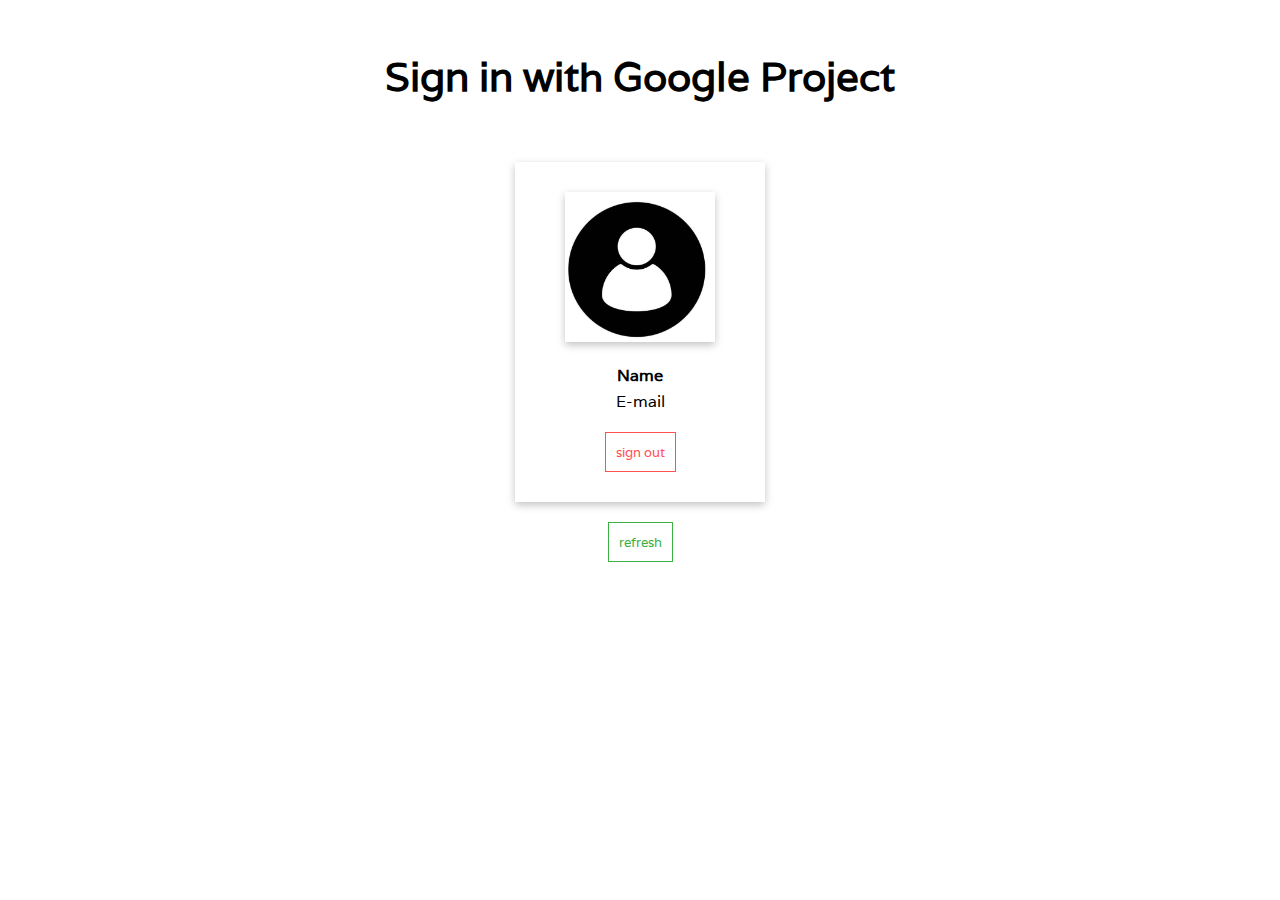
<file: index.html>
<!DOCTYPE html>
<html lang="en">
<head>
    <meta charset="UTF-8">
    <meta http-equiv="X-UA-Compatible" content="IE=edge">
    <meta name="viewport" content="width=device-width, initial-scale=1.0">
    <link rel="stylesheet" href="style.css">
    <link rel="preconnect" href="https://fonts.gstatic.com">
    <link href="https://fonts.googleapis.com/css2?family=Varela&display=swap" rel="stylesheet">
    <meta name="google-signin-client_id" content="428616611059-llpkbm0ns6gruqm0eroa4kakqob5tjcf.apps.googleusercontent.com">
    <script src="https://apis.google.com/js/platform.js" async defer></script>
    <title>Sign in with Google</title>
</head>
<body>
    <div class="container">
        <header class="header">
            <h1 class="header__text">Sign in with Google Project</h1>
        </header>

        <div id="g-signin2" class="g-signin2" data-onsuccess="onSignIn"></div>
    
        <div id="profile">
            <img id="profile__image" src="./placeholder.jpg" alt="user image">
            <h3 id="profile__name">Name</h3>
            <p id="profile__email">E-mail</p>
            <button id="signout-button" onclick="signOut()">sign out</button>
        </div>

        <button id="refresh-button" onclick="refresh()">refresh</button>
    </div>
   
    <script src="main.js"></script>
    <script src="https://apis.google.com/js/platform.js?onload=renderButton" async defer></script>
</body>
</html>
</file>
<file: style.css>
:root {
    --green: #3BB143;
    --red: #FF5050;
}

*,
*::after,
*::before {
    margin: 0;
    padding: 0;
    box-sizing: inherit;
}

html{
    font-size: 62.5%; /*1rem = 10px*/
    font-family: 'Varela', sans-serif;
}

body{
    box-sizing: border-box;
}

.container {
    width: 75vw;
    margin: 5rem auto;

    display: flex;
    flex-direction: column;
    text-align: center;
    align-items: center;
}

.header {
    margin-bottom: 2rem;
}

.header__text {
    font-size: 4rem;
    margin-bottom: 2rem;
}

.signin-button {
    font-family: 'Varela', sans-serif;
    
}

#profile {
    margin-top: 2rem;
    padding: 3rem 5rem;
    box-shadow: rgba(0, 0, 0, 0.24) 0px 3px 8px;
}

#profile__image {
    box-shadow: rgba(0, 0, 0, 0.24) 0px 3px 8px;
    width: 15rem;
    height: 15rem;
}

#profile__name {
    font-size: 1.6rem;
    margin-top: 2rem;
}

#profile__email {
    font-size: 1.6rem;
    margin-top: .5rem;;
}

#signout-button {
    font-family: inherit;
    color: var(--red);
    padding: 1rem;
    margin-top: 2rem;
    outline: none;
    border: 1px solid var(--red);
    background-color: #fff;
    cursor: pointer;

    transition: all .2s;
}

#signout-button:hover {
    color: #fff;
    background-color: var(--red);
}

#refresh-button {
    font-family: inherit;
    color: var(--green);
    padding: 1rem;
    margin-top: 2rem;
    outline: none;
    border: 1px solid var(--green) ;
    background-color: #fff;
    cursor: pointer;

    transition: all .2s;
}

#refresh-button:hover {
    color: #fff;
    background-color: var(--green);
}
</file>
